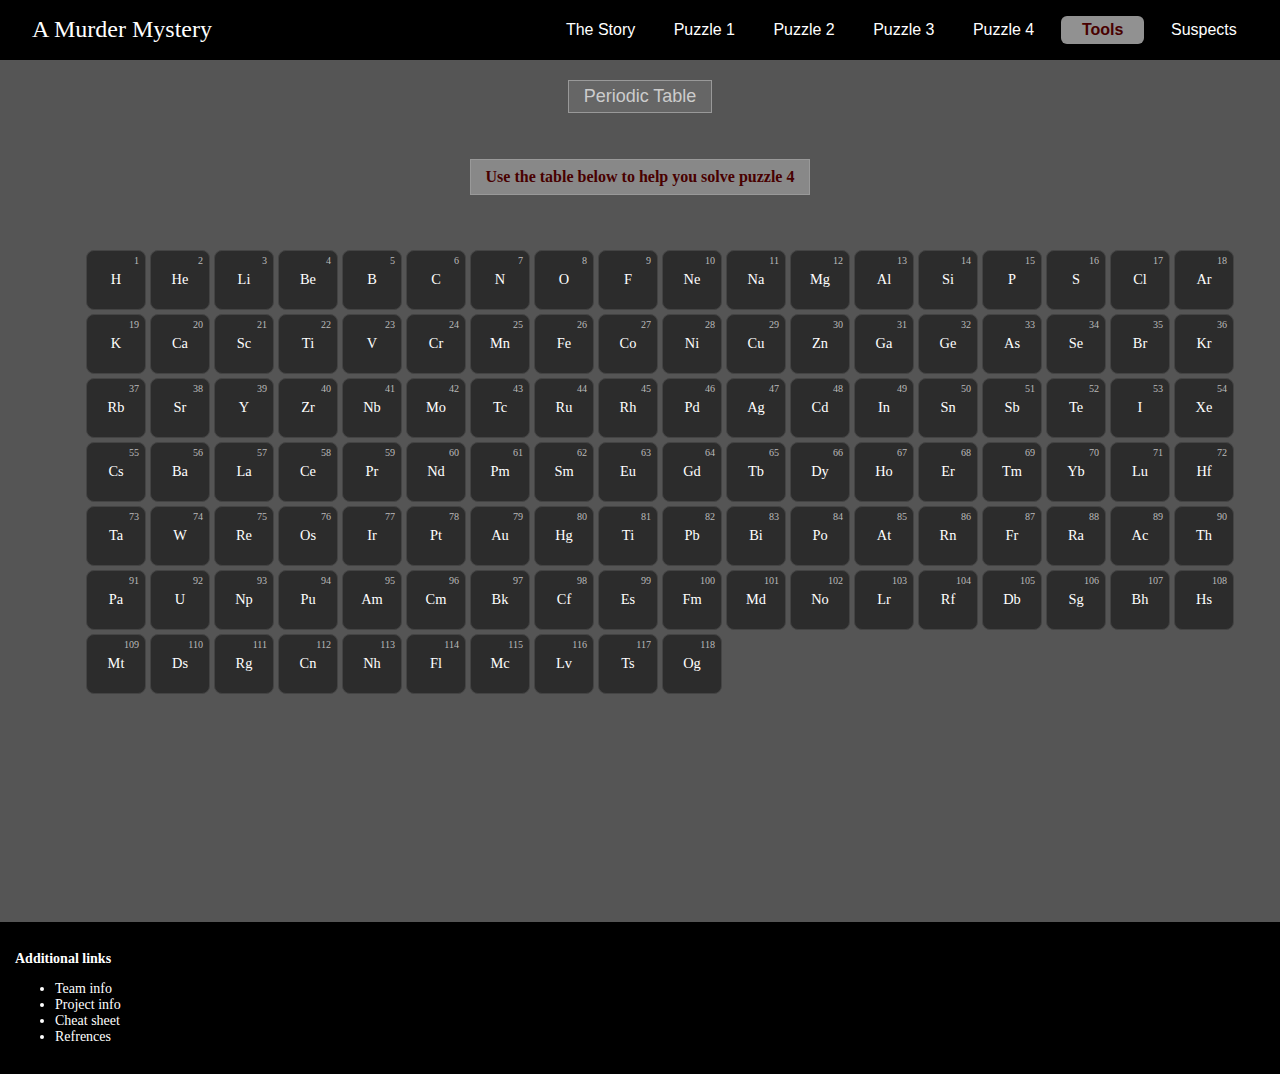
<file: periodic_Table.html>
<!DOCTYPE html>
<html lang="en">
<head>
  <meta charset="UTF-8" />
  <meta name="viewport" content="width=device-width, initial-scale=1.0"/>
  <title>Periodic Table</title>
  <link rel="stylesheet" href="Puzzle4.css" />
  <script src="pt.js"></script>
</head>
<body>
  <div class="container">
    <nav class="top-nav">
      <div class="logo">
         A Murder Mystery
      </div>
      <ul class="nav-links">
        <li><a href="index.html">The Story</a></li>
        <li><a href="puzzle1.html">Puzzle 1</a></li>
        <li><a href="puzzle2.html">Puzzle 2</a></li>
        <li><a href="puzzle3.html">Puzzle 3</a></li>
        <li><a href="puzzle4.html">Puzzle 4</a></li>  
        <li class="dropdown">
          <a class="active">Tools</a>
          <ul class="dropdown-content">
            <li><a href="Tools.html">Alphabet cypher</a></li>
            <li><a href="Caesar_Tool.html">Caesar cypher</a></li>
            <li><a href="periodic_Table.html" >Periodic cypher</a></li>
          </ul>
        </li>
       <li><a href="#">Suspects</a></li>
      </ul>
    </nav>

    <main>
      <button class="puzzle-button">Periodic Table</button>
      <h4 class="instruction">Use the table below to help you solve puzzle 4</h4>
    <ol class="periodic-table">
 
      <li class="element" data-symbol="H" data-name="Hydrogen" data-number="1">H</li>
      <li class="element" data-symbol="He" data-name="Helium" data-number="2">He</li>
      <li class="element" data-symbol="Li" data-name="Lithium" data-number="3">Li</li>
      <li class="element" data-symbol="Be" data-name="Beryllium" data-number="4">Be</li>
      <li class="element" data-symbol="B" data-name="Boron" data-number="5">B</li>
      <li class="element" data-symbol="C" data-name="Carbon" data-number="6">C</li>
      <li class="element" data-symbol="N" data-name="Nitrogen" data-number="7">N</li>
      <li class="element" data-symbol="O" data-name="Oxygen" data-number="8">O</li>
      <li class="element" data-symbol="F" data-name="Fluorine" data-number="9">F</li>
      <li class="element" data-symbol="Ne" data-name="Neon" data-number="10">Ne</li>
      <li class="element" data-symbol="Na" data-name="Sodium" data-number="11">Na</li>
      <li class="element" data-symbol="Mg" data-name="Magnesium" data-number="12">Mg</li>
      <li class="element" data-symbol="Al" data-name="Aluminium" data-number="13">Al</li>
      <li class="element" data-symbol="Si" data-name="Silicon" data-number="14">Si</li>
      <li class="element" data-symbol="P" data-name="Phosphorus" data-number="15">P</li>
      <li class="element" data-symbol="S" data-name="Sulfur" data-number="16">S</li>
      <li class="element" data-symbol="Cl" data-name="Chlorine" data-number="17">Cl</li>
      <li class="element" data-symbol="Ar" data-name="Argon" data-number="18">Ar</li>
      <li class="element" data-symbol="K" data-name="Potassium" data-number="19">K</li>
      <li class="element" data-symbol="Ca" data-name="Calcium" data-number="20">Ca</li>
      <li class="element" data-symbol="Sc" data-name="Scandium" data-number="21">Sc</li>
      <li class="element" data-symbol="Ti" data-name="Titanium" data-number="22">Ti</li>
      <li class="element" data-symbol="V" data-name="Vanadium" data-number="23">V</li>
      <li class="element" data-symbol="Cr" data-name="Chromium" data-number="24">Cr</li>
      <li class="element" data-symbol="Mn" data-name="Manganese" data-number="25">Mn</li>
      <li class="element" data-symbol="Fe" data-name="Iron" data-number="26">Fe</li>
      <li class="element" data-symbol="Co" data-name="Cobalt" data-number="27">Co</li>
      <li class="element" data-symbol="Ni" data-name="Nickel" data-number="28">Ni</li>
      <li class="element" data-symbol="Cu" data-name="Copper" data-number="29">Cu</li>
      <li class="element" data-symbol="Zn" data-name="Zinc" data-number="30">Zn</li>
      <li class="element" data-symbol="Ga" data-name="Gallium" data-number="31">Ga</li>
      <li class="element" data-symbol="Ge" data-name="Germanium" data-number="32">Ge</li>
      <li class="element" data-symbol="As" data-name="Arsenic" data-number="33">As</li>
      <li class="element" data-symbol="Se" data-name="Selenium" data-number="34">Se</li>
      <li class="element" data-symbol="Br" data-name="Bromine" data-number="35">Br</li>
      <li class="element" data-symbol="Kr" data-name="Krypton" data-number="36">Kr</li>
      <li class="element" data-symbol="Rb" data-name="Rubidium" data-number="37">Rb</li>
      <li class="element" data-symbol="Sr" data-name="Strontium" data-number="38">Sr</li>
      <li class="element" data-symbol="Y" data-name="Yttrium" data-number="39">Y</li>
      <li class="element" data-symbol="Zr" data-name="Zirconium" data-number="40">Zr</li>
      <li class="element" data-symbol="Nb" data-name="Niobium" data-number="41">Nb</li>
      <li class="element" data-symbol="Mo" data-name="Molybdenum" data-number="42">Mo</li>
      <li class="element" data-symbol="Tc" data-name="Technetium" data-number="43">Tc</li>
      <li class="element" data-symbol="Ru" data-name="Ruthenium" data-number="44">Ru</li>
      <li class="element" data-symbol="Rh" data-name="Rhodium" data-number="45">Rh</li>
      <li class="element" data-symbol="Pd" data-name="Palladium" data-number="46">Pd</li>
      <li class="element" data-symbol="Ag" data-name="Silver" data-number="47">Ag</li>
      <li class="element" data-symbol="Cd" data-name="Cadmium" data-number="48">Cd</li>
      <li class="element" data-symbol="In" data-name="Indium" data-number="49">In</li>
      <li class="element" data-symbol="Sn" data-name="Tin" data-number="50">Sn</li>
      <li class="element" data-symbol="Sb" data-name="Antimony" data-number="51">Sb</li>
      <li class="element" data-symbol="Te" data-name="Tellurium" data-number="52">Te</li>
      <li class="element" data-symbol="I" data-name="Iodine" data-number="53">I</li>
      <li class="element" data-symbol="Xe" data-name="Xenon" data-number="54">Xe</li>
      <li class="element" data-symbol="Cs" data-name="Cesium" data-number="55">Cs</li>
      <li class="element" data-symbol="Ba" data-name="Barium" data-number="56">Ba</li>
      <li class="element" data-symbol="La" data-name="Lanthanum" data-number="57">La</li>
      <li class="element" data-symbol="Ce" data-name="Cerium" data-number="58">Ce</li>
      <li class="element" data-symbol="Pr" data-name="Praseodymium" data-number="59">Pr</li>
      <li class="element" data-symbol="Nd" data-name="Neodymium" data-number="60">Nd</li>
      <li class="element" data-symbol="Pm" data-name="Promethium" data-number="61">Pm</li>
      <li class="element" data-symbol="Sm" data-name="Samarium" data-number="62">Sm</li>
      <li class="element" data-symbol="Eu" data-name="Europium" data-number="63">Eu</li>
      <li class="element" data-symbol="Gd" data-name="Gadolinium" data-number="64">Gd</li>
      <li class="element" data-symbol="Tb" data-name="Terbium" data-number="65">Tb</li>
      <li class="element" data-symbol="Dy" data-name="Dysprosium" data-number="66">Dy</li>
      <li class="element" data-symbol="Ho" data-name="Holmium" data-number="67">Ho</li>
      <li class="element" data-symbol="Er" data-name="Erbium" data-number="68">Er</li>
      <li class="element" data-symbol="Tm" data-name="Thulium" data-number="69">Tm</li>
      <li class="element" data-symbol="Yb" data-name="Ytterbium" data-number="70">Yb</li>
      <li class="element" data-symbol="Lu" data-name="Lutetium" data-number="71">Lu</li>
      <li class="element" data-symbol="Hf" data-name="Hafnium" data-number="72">Hf</li>
      <li class="element" data-symbol="Ta" data-name="Tantalum" data-number="73">Ta</li>
      <li class="element" data-symbol="W" data-name="Tungsten" data-number="74">W</li>
      <li class="element" data-symbol="Re" data-name="Rhenium" data-number="75">Re</li>
      <li class="element" data-symbol="Os" data-name="Osmium" data-number="76">Os</li>
      <li class="element" data-symbol="Ir" data-name="Iridium" data-number="77">Ir</li>
      <li class="element" data-symbol="Pt" data-name="Platinum" data-number="78">Pt</li>
      <li class="element" data-symbol="Au" data-name="Gold" data-number="79">Au</li>
      <li class="element" data-symbol="Hg" data-name="Mercury" data-number="80">Hg</li>
      <li class="element" data-symbol="Ti" data-name="Thallium" data-number="81">Ti</li>
      <li class="element" data-symbol="Pb" data-name="Lead" data-number="82">Pb</li>
      <li class="element" data-symbol="Bi" data-name="Bismuth" data-number="83">Bi</li>
      <li class="element" data-symbol="Po" data-name="Polonium" data-number="84">Po</li>
      <li class="element" data-symbol="At" data-name="Astatine" data-number="85">At</li>
      <li class="element" data-symbol="Rn" data-name="Radon" data-number="86">Rn</li>
      <li class="element" data-symbol="Fr" data-name="Francium" data-number="87">Fr</li>
      <li class="element" data-symbol="Ra" data-name="Radium" data-number="88">Ra</li>
      <li class="element" data-symbol="Ac" data-name="Actinium" data-number="89">Ac</li>
      <li class="element" data-symbol="Th" data-name="Thorium" data-number="90">Th</li>
      <li class="element" data-symbol="Pa" data-name="Protactinium" data-number="91">Pa</li>
      <li class="element" data-symbol="U" data-name="Uranium" data-number="92">U</li>
      <li class="element" data-symbol="Np" data-name="Neptunium" data-number="93">Np</li>
      <li class="element" data-symbol="Pu" data-name="Plutonium" data-number="94">Pu</li>
      <li class="element" data-symbol="Am" data-name="Americium" data-number="95">Am</li>
      <li class="element" data-symbol="Cm" data-name="Curium" data-number="96">Cm</li>
      <li class="element" data-symbol="Bk" data-name="Berkelium" data-number="97">Bk</li>
      <li class="element" data-symbol="Cf" data-name="Californium" data-number="98">Cf</li>
      <li class="element" data-symbol="Es" data-name="Einsteinium" data-number="99">Es</li>
      <li class="element" data-symbol="Fm" data-name="Fermium" data-number="100">Fm</li>
      <li class="element" data-symbol="Md" data-name="Mendelevium" data-number="101">Md</li>
      <li class="element" data-symbol="No" data-name="Nobelium" data-number="102">No</li>
      <li class="element" data-symbol="Lr" data-name="Lawrencium" data-number="103">Lr</li>
      <li class="element" data-symbol="Rf" data-name="Rutherfordium" data-number="104">Rf</li>
      <li class="element" data-symbol="Db" data-name="Dubnium" data-number="105">Db</li>
      <li class="element" data-symbol="Sg" data-name="Seaborgium" data-number="106">Sg</li>
      <li class="element" data-symbol="Bh" data-name="Bohrium" data-number="107">Bh</li>
      <li class="element" data-symbol="Hs" data-name="Hassium" data-number="108">Hs</li>
      <li class="element" data-symbol="Mt" data-name="Meitnerium" data-number="109">Mt</li>
      <li class="element" data-symbol="Ds" data-name="Darmstadtium" data-number="110">Ds</li>
      <li class="element" data-symbol="Rg" data-name="Roentgenium" data-number="111">Rg</li>
      <li class="element" data-symbol="Cn" data-name="Copernicium" data-number="112">Cn</li>
      <li class="element" data-symbol="Nh" data-name="Nihonium" data-number="113">Nh</li>
      <li class="element" data-symbol="Fl" data-name="Flerovium" data-number="114">Fl</li>
      <li class="element" data-symbol="Mc" data-name="Moscovium" data-number="115">Mc</li>
      <li class="element" data-symbol="Lv" data-name="Livermorium" data-number="116">Lv</li>
      <li class="element" data-symbol="Ts" data-name="Tennessine" data-number="117">Ts</li>
      <li class="element" data-symbol="Og" data-name="Oganesson" data-number="118">Og</li>
    </ol>
  </main>
  <footer>
    <table class="links">
      <p><strong>Additional links</strong></p>
      <ul>
        <li>Team info</li>
        <li>Project info</li>
        <li>Cheat sheet</li>
        <li>Refrences</li>
      </ul>
    </table>
  </footer>
  </div>
</body>
</html>
</file>
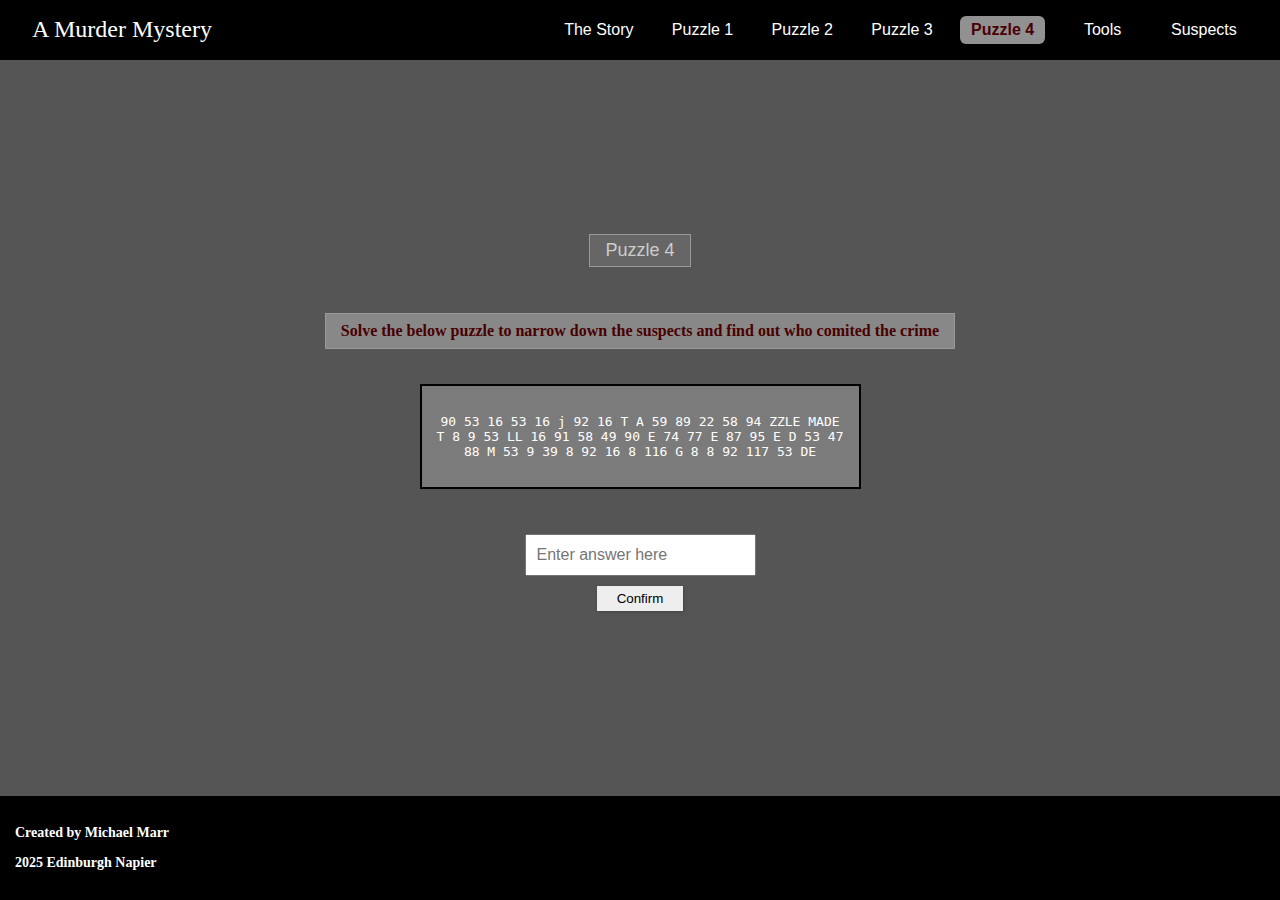
<file: puzzle4.html>
<!DOCTYPE html>
<html lang="en">
<head>
  <meta charset="UTF-8" />
  <meta name="viewport" content="width=device-width, initial-scale=1.0" />
  <title>Puzzle Game</title>

  <link rel="stylesheet" href="Puzzle4.css" />
  <script src="puzzle4.js"></script>
</head>
<body>
  <div class="container">
    <nav class="top-nav">
      <div class="logo">
         A Murder Mystery
      </div>
      <ul class="nav-links">
        <li><a href="index.html">The Story</a></li>
        <li><a href="puzzle1.html">Puzzle 1</a></li>
        <li><a href="puzzle2.html">Puzzle 2</a></li>
        <li><a href="puzzle3.html">Puzzle 3</a></li>
        <li><a class="active" href="puzzle4.html">Puzzle 4</a></li>  
        <li class="dropdown">
          <a>Tools</a>
          <ul class="dropdown-content">
            <li><a href="ScrambledTool.html">Alphabet cypher</a></li>
            <li><a href="Caesar_Tool.html">Caesar cypher</a></li>
            <li><a href="periodic_Table.html" >Periodic cypher</a></li>
          </ul>
        </li>
       <li><a href="suspects.html">Suspects</a></li>
      </ul>
    </nav>

    <main>
      <button class="puzzle-button">Puzzle 4</button>
      <h4 class="instruction">Solve the below puzzle to narrow down the suspects and find out who comited the crime</h4>
    <div class = "puzzle-container">
      <article class="puzzle-box">
        <p>
          90 53 16 53 16 j 92 16 T A 59 89 22 58 94 ZZLE MADE<br>
          T 8 9  53 LL 16 91 58 49 90 E 74 77 E 87 95 E D 53 47<br>
          88 M 53 9 39 8 92 16 8 116 G 8 8 92 117 53 DE
        </p>
      </article>
    </div>
      <div class="answer-box">
        <input type="text" placeholder="Enter answer here" />
        <button class="confirm-button">Confirm</button>
      </div>
    </main>

    <footer>
      <p><strong>Created by Michael Marr</strong></p>
      <p><strong>2025 Edinburgh Napier</strong></p>
    </footer>
  </div>
</body>
</html>
</file>
<file: Puzzle4.css>
body {
  margin: 0;
  font-family: 'Times New Roman', Times, serif;
  background-color: #2e2e2e;
  color: white;
}

.container {
  background-color: #555;
  min-height: 100vh;
  display: flex;
  flex-direction: column;
  justify-content: space-between;
}

.story-button {
  background-color: #999;
  border: none;
  padding: 10px 20px;
  font-weight: bold;
  color: white;
  cursor: pointer;
}

main {
  text-align: center;
  padding: 20px;
  display: flex;
  flex-direction: column;
  align-items: center;
  gap: 15px; 
}


.puzzle-button {
  background-color: #666;
  font-size: large;
  color: #ccc;
  border: 1px solid #999;
  padding: 5px 15px;
  margin-bottom: 10px;
  cursor: default;
}

.instruction {
  background-color: #888;
  color: rgb(72, 0, 0);
  display: inline-block;
  padding: 8px 15px;
  margin-bottom: 20px;
  border: 1px solid #999;
}

.puzzle-box {
  background-color: #7b7b7b;
  color: white;
  border: 2px solid black;
  display: inline-block;
  padding: 15px;
  margin-bottom: 20px;
  font-family: monospace;
  width: 100%;
  max-width: 600px;
  box-sizing: border-box;
}

.puzzle-container {
  display: flex;
  justify-content: center;
}

.answer-box input {
  width: 300px;
  padding: 10px;
  font-size: 16px;
}

.confirm-button {
  display: block;
  margin: 10px auto;
  padding: 5px 20px;
  border: none;
  background-color: #eee;
  cursor: pointer;
  box-shadow: 1px 1px 3px #444;
}

footer {
  background-color: #000;
  color: white;
  padding: 15px;
  font-size: 14px;
}

.links ul {
  list-style: none;
  padding: 0;
}

.links li {
  margin: 5px 0;
}

/* Navbar Styles */
.top-nav {
background-color: #000;
color: white;
display: flex;
justify-content: space-between;
align-items: center;
padding: 1rem 2rem;
font-family: 'Segoe UI', sans-serif;
}

.logo {
font-size: 1.5rem;
font-family: 'Times New Roman', Times, serif;
display: flex;
align-items: center;
gap: 0.5rem;
}

.nav-links {
list-style: none;
display: flex;
gap: 1rem;
margin: 0;
padding: 0;
}

.nav-links li a {
text-decoration: none;
color: white;
padding: 0.3rem 0.7rem;
border-radius: 6px;
transition: background-color 0.2s;
}

.nav-links li a:hover {
background-color: #919191;   
color:rgb(72, 0, 0);         
}


.nav-links li a.active {
background-color: #919191;
color: rgb(72, 0, 0);
font-weight: bold;
}

.nav-links .dropdown {
position: relative;
}

.nav-links .dropdown-content {
display: none;
position: absolute;
background-color: #111;
padding: 0;
margin: 0;
list-style: none;
top: 100%;
left: 0;
border: 1px solid #333;
min-width: 140px;
z-index: 1000;
}

.top-nav {
flex-wrap: wrap;
}

.nav-links {
flex-wrap: wrap;
justify-content: center;
}

.nav-links li {
flex: 1 1 auto;
text-align: center;
}

.nav-links li a {
display: inline-block;
min-width: 60px;
text-align: center;
}

.nav-links .dropdown-content li a {
display: block;
padding: 0.5rem 1rem;
color: white;
background-color: #111;
text-decoration: none;
transition: background-color 0.2s, color 0.2s;
}

.nav-links .dropdown-content li a:hover {
background-color: #ccc;
color: rgb(72, 0, 0);
}

.nav-links .dropdown:hover .dropdown-content {
display: block;
}
h1 {
margin-bottom: 20px;
color: #7b0303;
}

.periodic-table {
display: grid;
grid-template-columns: repeat(18, 60px);
grid-template-rows: repeat(10, 60px);
gap: 4px;
justify-content: center;
margin-top: 20px;
}

.element {
display: flex;
align-items: center;
justify-content: center;
background-color: #2c2c2c;
border: 1px solid #444;
border-radius: 8px;
cursor: pointer;
position: relative;
transition: background-color 0.2s;
font-size: 0.9em;
color: #fff;
}

.element:hover {
background-color: #7b0303;
}

.element::after {
content: attr(data-number);
position: absolute;
top: 4px;
right: 6px;
font-size: 0.7em;
color: #bbb;
}

main, .puzzle-box, .instruction, .answer-box input, .confirm-button {
max-width: 100%;
box-sizing: border-box;
overflow-wrap: break-word;
word-break: break-word;
}
.puzzle-box {
width: 100%;
overflow-x: auto;
}
.answer-box input {
width: 100%;
margin-top: 10px;
}
.periodic-table {
width: 100%;
overflow-x: auto;
}
footer, .top-nav {
width: 100%;
box-sizing: border-box;
}

@media (max-width: 1200px) {
.periodic-table {
    grid-template-columns: repeat(18, minmax(35px, 50px));
}
}
@media (max-width: 992px) {
.top-nav {
    flex-direction: column;
    align-items: center;
}
.nav-links {
    flex-direction: column;
    align-items: center;
    width: 100%;
}
.periodic-table {
    grid-template-columns: repeat(9, minmax(40px, 50px));
}
.answer-box input, .confirm-button {
    width: 80%;
}
}
@media (max-width: 768px) {
.periodic-table {
    grid-template-columns: repeat(6, minmax(40px, 45px));
}
.element {
    padding: 4px;
}
.answer-box input, .confirm-button {
    width: 90%;
}
}

@media (max-width: 600px) {
.top-nav {
    flex-direction: column;
    align-items: center;
}

.nav-links {
    flex-direction: column;
    gap: 0.5rem;
}
}

@media (max-width: 480px) {
.periodic-table {
    grid-template-columns: repeat(4, minmax(35px, 45px));
    gap: 3px;
}
.element {
    padding: 2px;
    font-size: 0.7em;
}
main {
    padding: 10px;
}
.answer-box input, .confirm-button {
    width: 95%;
}
}
</file>
